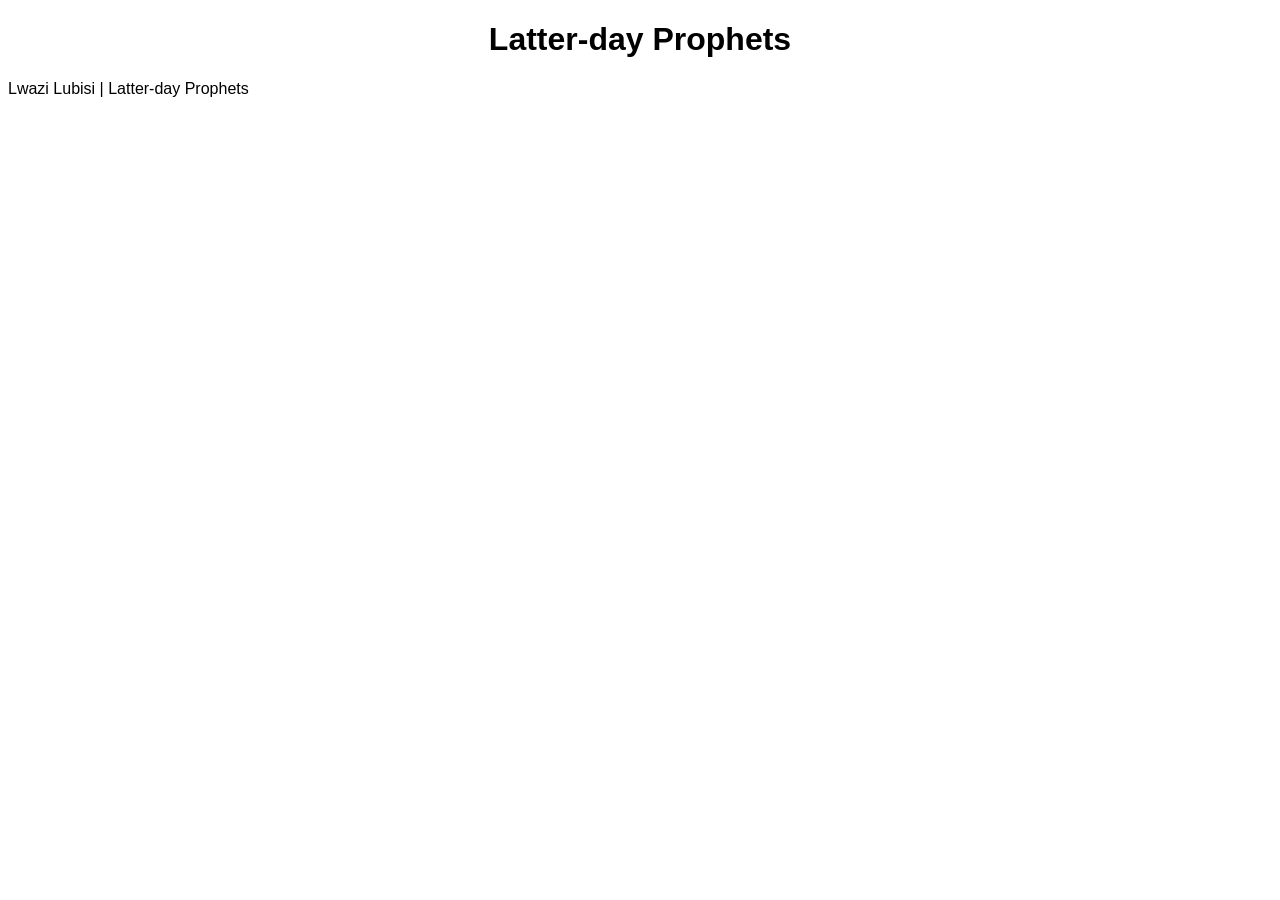
<file: prophets.html>
<!DOCTYPE html>
<html lang="en">
<head>
    <meta charset="UTF-8">
    <meta name="viewport" content="width=device-width, initial-scale=1.0">
    <title>Prophets</title>
    <link rel="stylesheet" href="styles/prophets.css">
    <script src="scripts/prophets.js" defer></script>
</head>
<body>
    <header>
        <h1>Latter-day Prophets</h1>
    </header>
    <main>
        <div id="cards"></div>
    </main>
    <footer>
        Lwazi Lubisi | Latter-day Prophets
    </footer>
    
</body>
</html>
</file>
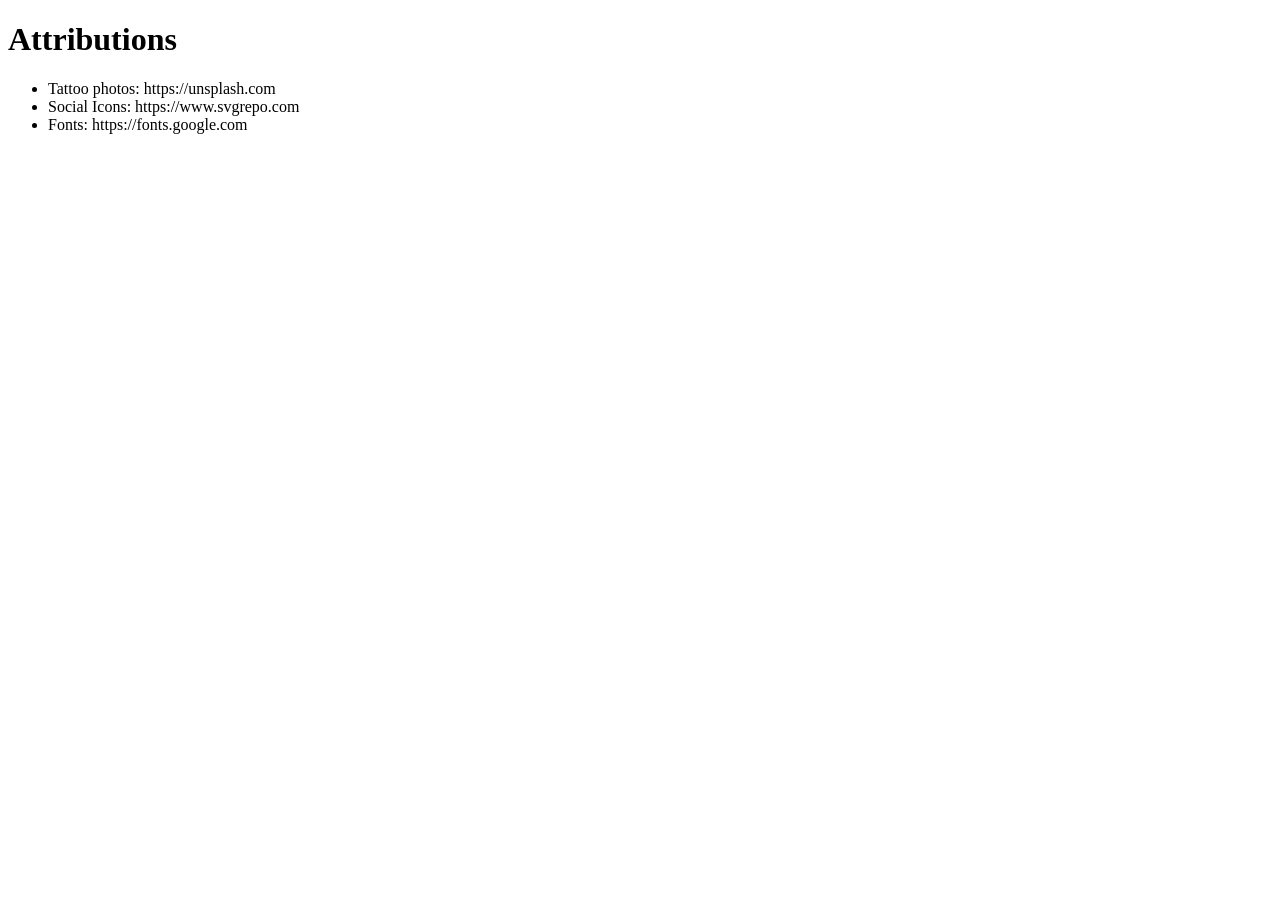
<file: final/attributions.html>
<!DOCTYPE html>

<html lang="en">

<head>

    <meta charset="UTF-8">

    <title>Attributions</title>

</head>

<body>

    <h1>Attributions</h1>

    <ul>

        <li>

            Tattoo photos:

            https://unsplash.com

        </li>

        <li>

            Social Icons:

            https://www.svgrepo.com

        </li>

        <li>

            Fonts:

            https://fonts.google.com

        </li>

    </ul>

</body>

</html>
</file>
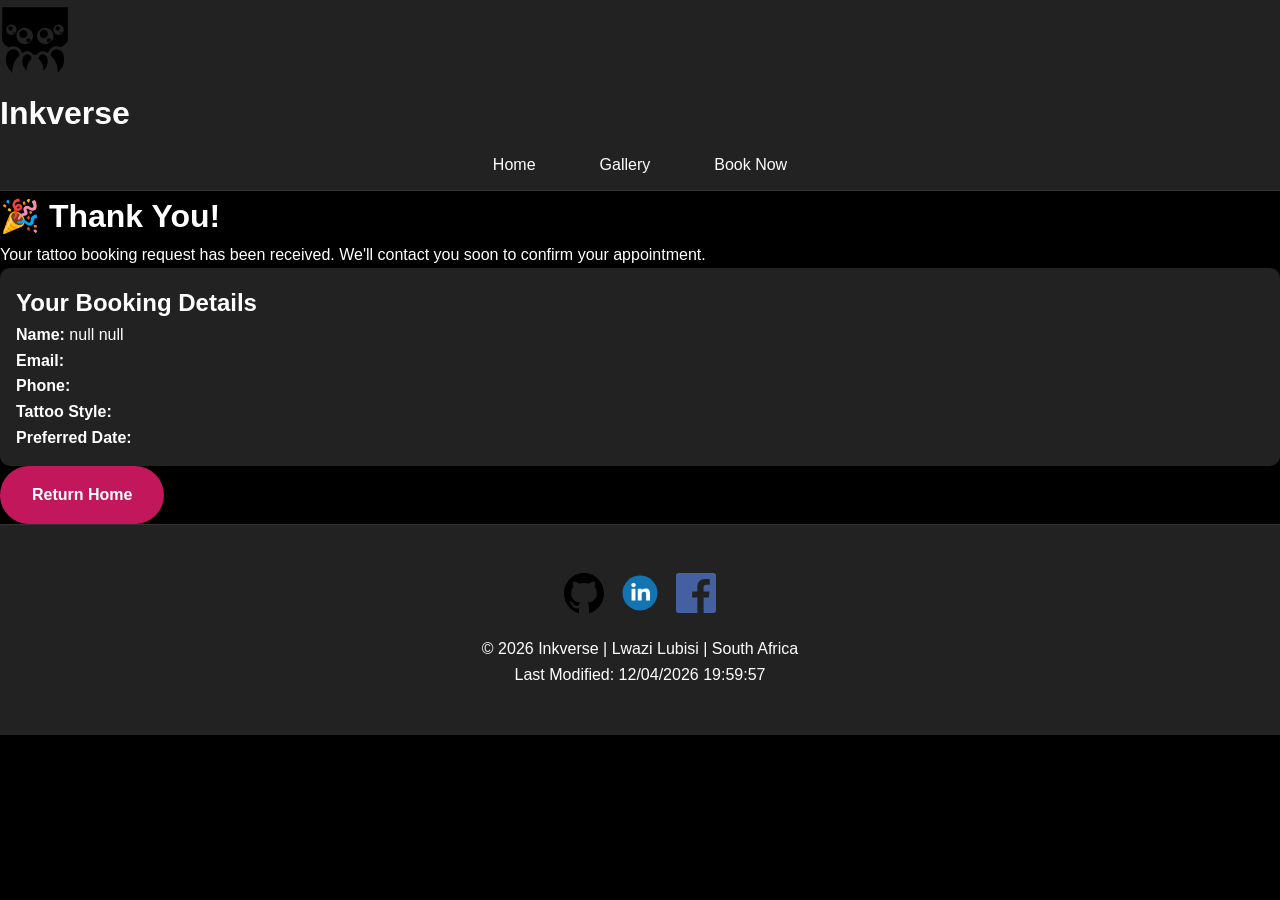
<file: final/thankyou.html>
<!DOCTYPE html>
<html lang="en">

<head>
    <meta charset="UTF-8">
    <meta name="viewport" content="width=device-width, initial-scale=1.0">

    <title>Thank You | Inkverse</title>

    <meta name="description" content="This page will be thanking you for booking with Inkverse Tattoo Studio">
    <meta name="author" content="Lwazi Lubisi">

    <link rel="icon" href="images/favicon.ico">

    <link rel="stylesheet" href="styles/small.css">
    <link rel="stylesheet" href="styles/larger.css">

    <script src="scripts/navigation.js" defer></script>
    <script src="scripts/thankyou.js" defer></script>
    <script src="scripts/dates.js" defer></script>
</head>

<body>

    <header>

        <div class="logo">
            <img src="images/spider-face-svgrepo-com.svg" alt="Inkverse Logo" width="80" height="80">

            <h1>Inkverse</h1>

            <button id="menuBtn" aria-label="Open Navigation">
                ☰
            </button>
        </div>

        <nav id="navMenu">

            <a href="index.html">Home</a>

            <a href="gallery.html">Gallery</a>

            <a href="book.html">Book Now</a>

        </nav>

    </header>

    <main class="thankyou-container">

        <h1>🎉 Thank You!</h1>

        <p>
            Your tattoo booking request has been received.
            We'll contact you soon to confirm your appointment.
        </p>

        <section class="booking-summary">

            <h2>Your Booking Details</h2>

            <p><strong>Name:</strong> <span id="fullname"></span></p>

            <p><strong>Email:</strong> <span id="email"></span></p>

            <p><strong>Phone:</strong> <span id="phone"></span></p>

            <p><strong>Tattoo Style:</strong> <span id="style"></span></p>

            <p><strong>Preferred Date:</strong> <span id="date"></span></p>

        </section>

        <a class="cta-btn" href="index.html">
            Return Home
        </a>

    </main>

    <footer>

        <div class="socials">

            <a href="https://github.com" target="_blank">

                <img src="images/github-142-svgrepo-com.svg" alt="Github">

            </a>

            <a href="https://linkedin.com" target="_blank">

                <img src="images/linkedin-1-svgrepo-com.svg" alt="LinkedIn">

            </a>

            <a href="https://facebook.com" target="_blank">

                <img src="images/facebook-color-svgrepo-com.svg" alt="Facebook">

            </a>

        </div>

        <p>

            © <span id="year"></span>

            Inkverse |

            Lwazi Lubisi |

            South Africa

        </p>

        <p id="lastModified"></p>

    </footer>

</body>

</html>
</file>
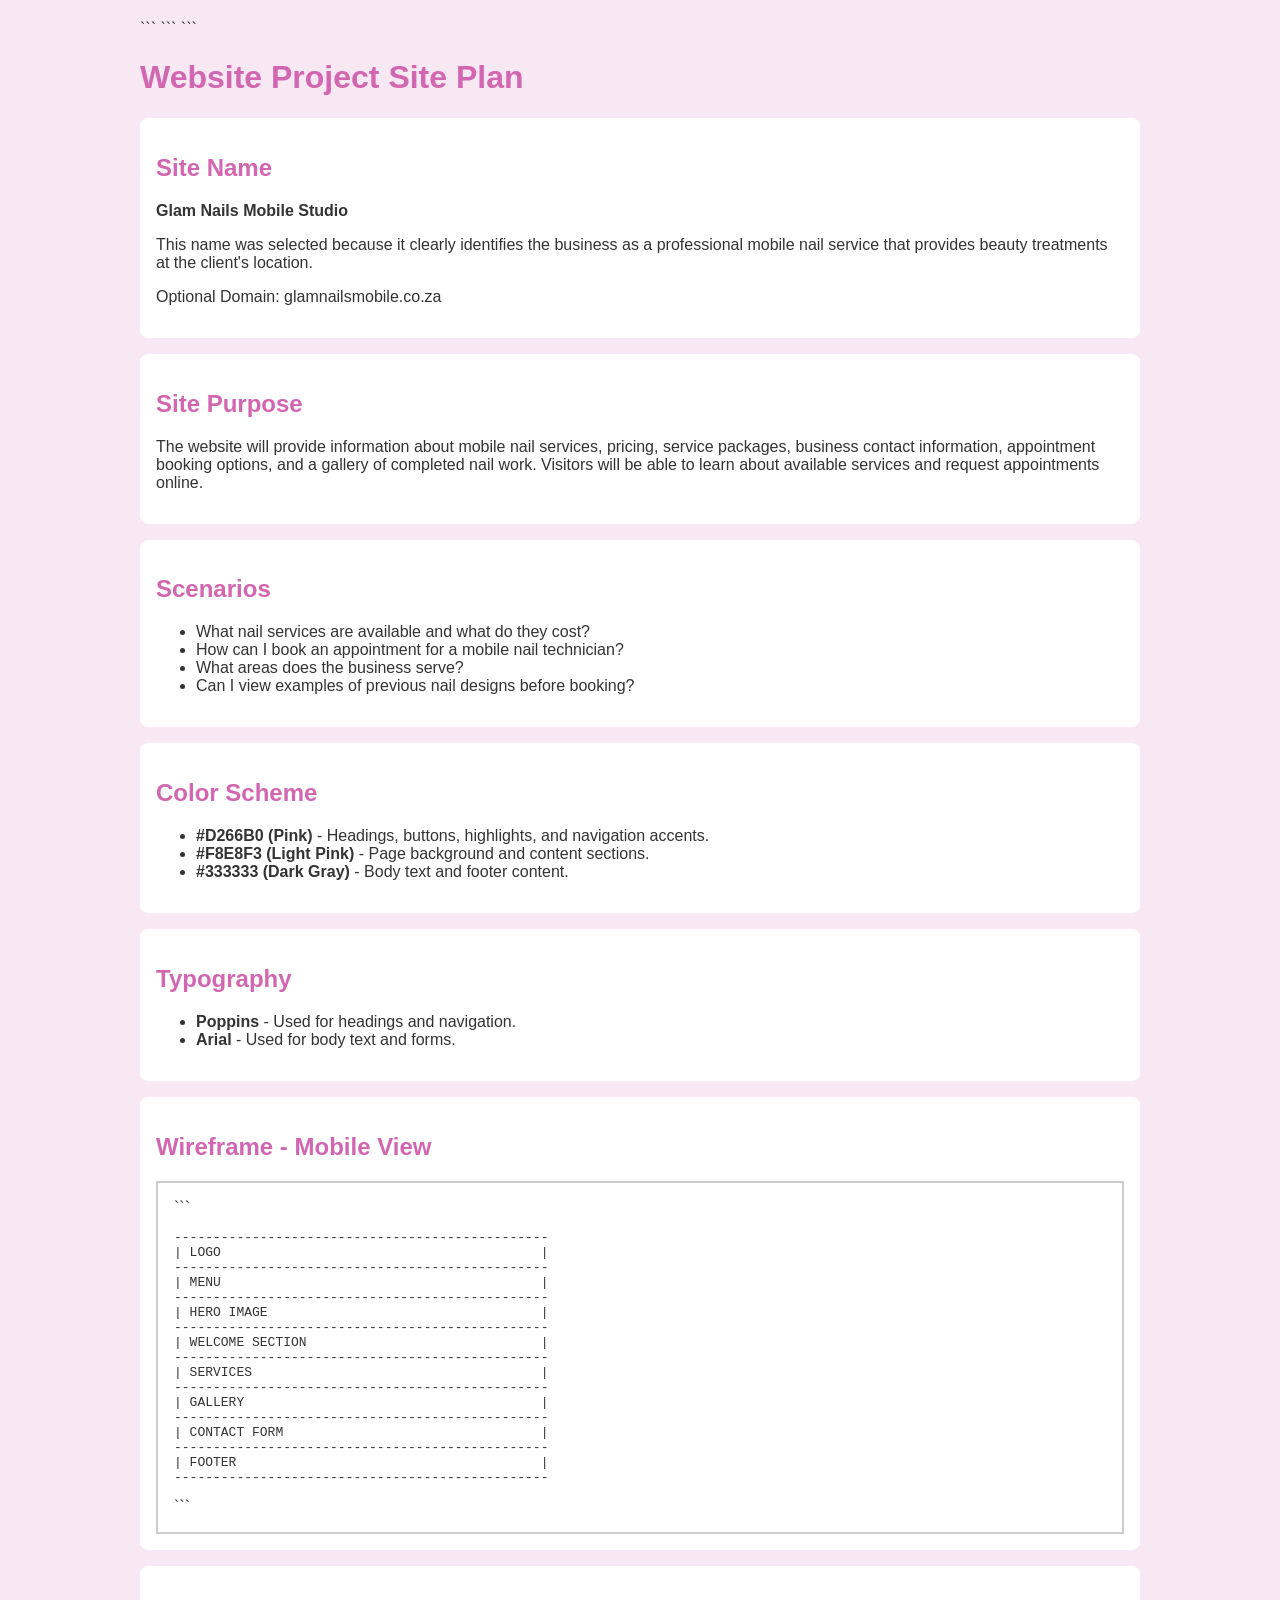
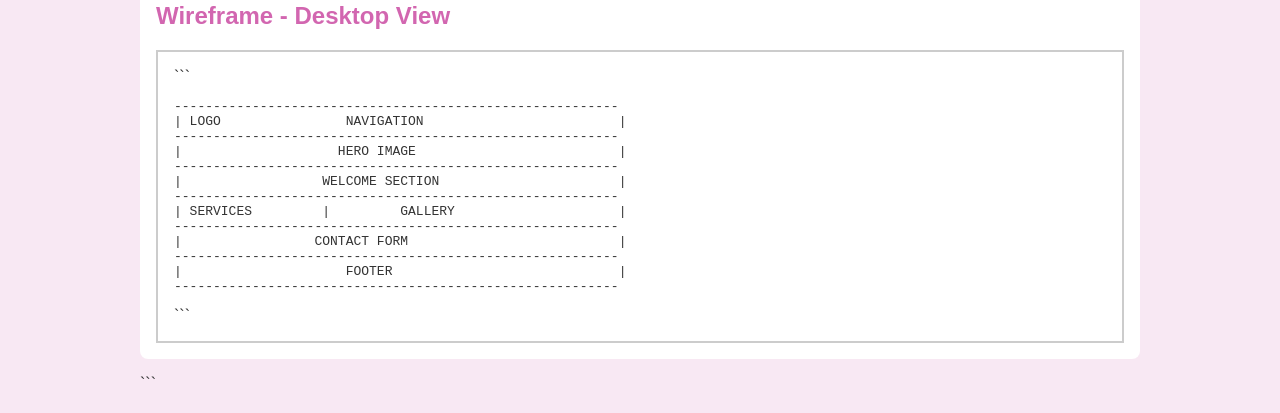
<file: siteplan/siteplan.html>
<!DOCTYPE html>

<html lang="en">

<head>
    <meta charset="UTF-8">
    <meta name="viewport" content="width=device-width, initial-scale=1.0">
    <title>Site Plan - Glam Nails Mobile Studio</title>

    ```
    <style>
        :root {
            --primary: #d266b0;
            --secondary: #f8e8f3;
            --dark: #333333;
        }

        body {
            font-family: Arial, sans-serif;
            max-width: 1000px;
            margin: auto;
            padding: 20px;
            background-color: var(--secondary);
            color: var(--dark);
        }

        h1,
        h2 {
            color: var(--primary);
        }

        section {
            background: white;
            padding: 1rem;
            margin-bottom: 1rem;
            border-radius: 8px;
        }

        .wireframe {
            border: 2px solid #ccc;
            padding: 1rem;
            margin-top: 1rem;
            background: #fff;
        }

        pre {
            white-space: pre-wrap;
            font-family: monospace;
        }
    </style>
    ```

</head>

<body>

    ```
    <h1>Website Project Site Plan</h1>

    <section>
        <h2>Site Name</h2>

        <p><strong>Glam Nails Mobile Studio</strong></p>

        <p>
            This name was selected because it clearly identifies the business as a
            professional mobile nail service that provides beauty treatments at
            the client's location.
        </p>

        <p>
            Optional Domain: glamnailsmobile.co.za
        </p>
    </section>

    <section>
        <h2>Site Purpose</h2>

        <p>
            The website will provide information about mobile nail services,
            pricing, service packages, business contact information,
            appointment booking options, and a gallery of completed nail work.
            Visitors will be able to learn about available services and request
            appointments online.
        </p>
    </section>

    <section>
        <h2>Scenarios</h2>

        <ul>
            <li>What nail services are available and what do they cost?</li>
            <li>How can I book an appointment for a mobile nail technician?</li>
            <li>What areas does the business serve?</li>
            <li>Can I view examples of previous nail designs before booking?</li>
        </ul>
    </section>

    <section>
        <h2>Color Scheme</h2>

        <ul>
            <li>
                <strong>#D266B0 (Pink)</strong> -
                Headings, buttons, highlights, and navigation accents.
            </li>

            <li>
                <strong>#F8E8F3 (Light Pink)</strong> -
                Page background and content sections.
            </li>

            <li>
                <strong>#333333 (Dark Gray)</strong> -
                Body text and footer content.
            </li>
        </ul>
    </section>

    <section>
        <h2>Typography</h2>

        <ul>
            <li>
                <strong>Poppins</strong> -
                Used for headings and navigation.
            </li>

            <li>
                <strong>Arial</strong> -
                Used for body text and forms.
            </li>
        </ul>
    </section>

    <section>
        <h2>Wireframe - Mobile View</h2>

        <div class="wireframe">
            ```

            <pre>
------------------------------------------------
| LOGO                                         |
------------------------------------------------
| MENU                                         |
------------------------------------------------
| HERO IMAGE                                   |
------------------------------------------------
| WELCOME SECTION                              |
------------------------------------------------
| SERVICES                                     |
------------------------------------------------
| GALLERY                                      |
------------------------------------------------
| CONTACT FORM                                 |
------------------------------------------------
| FOOTER                                       |
------------------------------------------------
</pre>

            ```
        </div>
    </section>

    <section>
        <h2>Wireframe - Desktop View</h2>

        <div class="wireframe">
            ```

            <pre>
---------------------------------------------------------
| LOGO                NAVIGATION                         |
---------------------------------------------------------
|                    HERO IMAGE                          |
---------------------------------------------------------
|                  WELCOME SECTION                       |
---------------------------------------------------------
| SERVICES         |         GALLERY                     |
---------------------------------------------------------
|                 CONTACT FORM                           |
---------------------------------------------------------
|                     FOOTER                             |
---------------------------------------------------------
</pre>

            ```
        </div>
    </section>
    ```

</body>

</html>
</file>
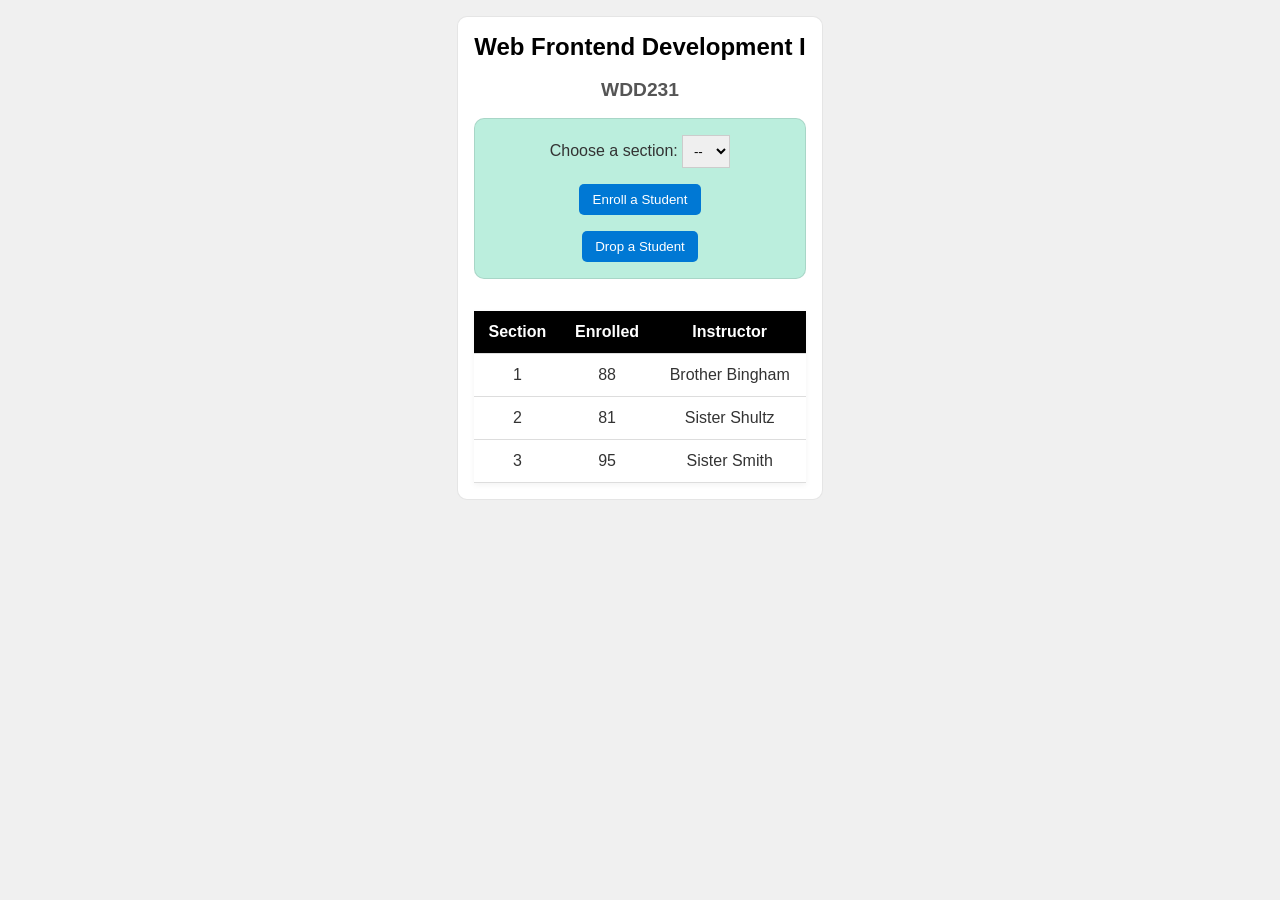
<file: week3/modules.html>
<!DOCTYPE html>
<html lang="en">
<head>
    <meta charset="UTF-8">
    <meta name="viewport" content="width=device-width, initial-scale=1.0">
    <title>Modules Example: Course and Sections</title>
    <link rel="stylesheet" href="styles/modules.css">
    <script src="scripts/modules.js" defer=""></script>
    <script src="scripts/course.mjs"></script>
    <script src="scripts/modules.mjs"></script>
    <script src="scripts/output.mjs"></script>
    <script src="scripts/sections.mjs"></script>
</head>

<body>
    <main>
        <h1 id="courseName">Web Frontend Development I</h1>
        <h2 id="courseCode">WDD231</h2>

        <div id="enrollment">
            <label for="sectionNumber">Choose a section:</label>
            <select id="sectionNumber">
                <option value="0" disabled="" selected="">--</option>
                <option value="1">1</option>
                <option value="2">2</option>
                <option value="3">3</option>
            </select>
            <button id="enrollStudent">Enroll a Student</button>
            <button id="dropStudent">Drop a Student</button>
        </div>

        <table>
            <thead>
                <tr>
                    <th>Section</th>
                    <th>Enrolled</th>
                    <th>Instructor</th>
                </tr>
            </thead>
            <tbody id="sections">
                <tr>
                    <td>1</td>
                    <td>88</td>
                    <td>Brother Bingham</td>
                </tr>
                <tr>
                    <td>2</td>
                    <td>81</td>
                    <td>Sister Shultz</td>
                </tr>
                <tr>
                    <td>3</td>
                    <td>95</td>
                    <td>Sister Smith</td>
                </tr>
            </tbody>
        </table>
    </main>


</body>

</html>
</file>
<file: styles/prophets.css>
body {
    font-family: Roboto, sans-serif;
}

h1 {
    text-align: center;
}

h2 {
    margin: 1rem 0;
    text-shadow: 0 0 30px #111;
}

.key {
    position: absolute;
    top: 5px;
    right: 5px;
    padding: 0.5rem;
    background-color: black;
    color: white;
    display: grid;
    grid-template-columns: 0.8rem 1fr;
    grid-gap: 0.25rem;
}

#keytitle {
    font-size: larger;
    grid-column: 1 / 3;
}

.key>div {
    width: 0.75rem;
    height: 0.75rem;
    border: 1px solid #bbb;
}

.key>p {
    display: inline;
    font-size: 0.75rem;
}

p {
    margin: 0;
}

.grid {
    display: grid;
    grid-gap: 0.5rem;
    grid-template-columns: repeat(auto-fit, minmax(320px, 1fr));
}

section {
    margin: 0.5rem;
    padding: 0.5rem;
    background-color: #eee;
    border: 1px solid rgb(0 0 0 / 10%);
    display: flex;
    flex-direction: column;
    align-items: center;
}

section>p {
    min-height: 60px;
    font-size: smaller;
    text-align: center;
}

img {
    width: auto;
    max-width: 325px;
    box-shadow: 0 0 30px #777;
    height: 200px;
    border: 1px solid #111;
}

li>img {
    width: auto;
    height: 30px;
}

.caption {
    position: absolute;
    top: 1.5rem;
    right: 2rem;
    border: 1px solid #ccc;
    background-color: lightyellow;
    padding: 0.25rem;
    display: grid;
    align-items: center;
    grid-template-columns: 1rem 1fr;
}

.un {
    list-style: none;
}
</file>
<file: final/styles/small.css>
* {
    margin: 0;
    padding: 0;
    box-sizing: border-box;
}

body {
    font-family: Arial, sans-serif;
    line-height: 1.6;
    background: #000000;
    color: white;
}

header {
    background: #222;
    border-bottom: 1px solid #333;
    position: sticky;
    top: 0;
    z-index: 100;
}

.logo-container {
    display: flex;
    justify-content: space-between;
    align-items: center;
}

.logo {
    width: 55px;
    height: auto;
}

.logo img {
    width: 70px;
}

#menuBtn {
    font-size: 2rem;
    background: none;
    color: white;
    border: none;
    cursor: pointer;
    transition: transform .3s;
}

#menuBtn:hover {
    transform: rotate(90deg);
}

nav {
    display: none;
    flex-direction: column;
}

nav.open {
    display: flex;
}

nav a {
    color: white;
    text-decoration: none;
    padding: 1rem;
}

nav a {
    color: white;
    text-decoration: none;
    padding: .8rem 1rem;
    border-radius: 8px;
    transition: all .3s ease;
}

nav a:hover,
nav a.active {

    background: #c2185b;

    transform: translateY(-2px);
}

.hero {
    position: relative;
}

.hero {

    position: relative;

    min-height: 80vh;

}

.hero::after {

    content: "";

    position: absolute;

    inset: 0;

    background:

        linear-gradient(rgba(0, 0, 0, .55),

            rgba(0, 0, 0, .55));

}

.hero img {

    width: 100%;

    height: 80vh;

    object-fit: cover;

}

.hero-content {

    z-index: 1;

}

.hero-content {
    position: absolute;
    top: 50%;
    left: 8%;
    transform: translateY(-50%);
    max-width: 500px;
    color: white;
}

.hero-content h1 {
    font-size: 2.8rem;
    line-height: 1.1;
    margin-bottom: 1rem;
}

.hero-content p {
    margin-bottom: 1.5rem;
    font-size: 1.1rem;
}

.cta-btn {

    display: inline-block;

    background: #c2185b;

    color: white;

    padding: 1rem 2rem;

    border-radius: 50px;

    text-decoration: none;

    font-weight: 600;

    transition:

        transform .3s,

        background .3s;

}

.cta-btn:hover {

    background: #e91e63;

    transform: translateY(-3px);

}

.gallery-grid {
    display: grid;
    grid-template-columns: 1fr;
    gap: 1rem;
    padding: 1rem;
}

.card {
    background: #222;
    border-radius: 10px;
    padding: 1rem;
    text-align: center;
}

.card img {
    width: 100%;
    border-radius: 10px;
}

footer {

    background: #222;

    padding: 3rem 1rem;

    text-align: center;

    border-top: 1px solid #333;

}

footer a {

    color: #e91e63;

    text-decoration: none;

}

footer a:hover {

    text-decoration: underline;

}

.socials {
    display: flex;
    justify-content: center;
    gap: 1rem;
    margin-bottom: 1rem;
}

.socials img {
    width: 40px;
}

form {
    display: flex;
    flex-direction: column;
    gap: 1rem;
    padding: 1rem;
}

input,
select,
textarea {
    padding: 1rem;
}

.booking-summary {
    background: #222;
    padding: 1rem;
    border-radius: 10px;
}

dialog {
    padding: 2rem;
    border: none;
    border-radius: 10px;
}

.styles {

    padding: 4rem 1rem;

}

.styles h2 {

    text-align: center;

    margin-bottom: 2rem;

}

.styles-grid {

    display: grid;

    grid-template-columns:

        repeat(auto-fit, minmax(250px, 1fr));

    gap: 2rem;

}

.style-card {

    background: #161616;

    border-radius: 15px;

    overflow: hidden;

    text-align: center;

    transition:

        transform .3s,

        box-shadow .3s;

}

.style-card:hover {

    transform: translateY(-8px);

    box-shadow:

        0 10px 30px rgba(194, 24, 91, .35);

}

.style-card img {

    width: 100%;

    height: 220px;

    object-fit: cover;

}

.style-card h3 {

    margin: 1rem 0;

}

.style-card p {

    padding: 0 1rem 1.5rem;

}

#featured-container {

    display: grid;

    grid-template-columns:

        repeat(auto-fit, minmax(250px, 1fr));

    gap: 2rem;

    padding: 2rem 0;

}

.featured-card {

    background: #161616;

    border-radius: 15px;

    overflow: hidden;

}

.featured-card img {

    width: 100%;

    height: 300px;

    object-fit: cover;

}

.featured-card h3 {

    padding: 1rem;

}

.featured-card p {

    padding: 0 1rem 1rem;

}
</file>
<file: final/styles/larger.css>
@media screen and (min-width:768px) {

    #menuBtn {
        display: none;
    }

    nav {
        display: flex !important;
        flex-direction: row;
        justify-content: center;
        gap: 2rem;
    }

    nav ul {
        display: flex;
        justify-content: center;
        gap: 1.5rem;
        list-style: none;
    }

    .hero-content h1 {
        font-size: 4rem;
    }

    .gallery-grid {
        grid-template-columns: repeat(3, 1fr);
    }

    .featured {
        display: grid;
        grid-template-columns: 1fr 1fr 1fr;
        gap: 2rem;
    }

}
</file>
<file: week3/styles/modules.css>
* {
    margin: 0;
    padding: 0;
    box-sizing: border-box;
}

body {
    font-family: Arial, sans-serif;
    background-color: #f0f0f0;
}

main {
    padding: 1rem;
    background-color: #fff;
    color: #333;
    width: fit-content;
    margin: 1rem auto;
    border: 1px solid rgb(0 0 0 / 10%);
    border-radius: 10px;
}

h1 {
    font-size: 1.5rem;
    color: #000;
}

h2 {
    font-size: 1.2rem;
    color: #555;
}

h1,
h2 {
    text-align: center;
    ;
    margin-bottom: 1.1rem;
}

form p {
    margin: .5rem;
    font-weight: bold;
}

#enrollment {
    padding: 1rem 1rem 0 1rem;
    border: 1px solid rgb(0 0 0 / 10%);
    border-radius: 10px;
    background-color: #bed;
    text-align: center;
}

select {
    padding: 0.5em;
    border: 1px solid #ccc;
    width: 3rem;
}

button {
    display: block;
    margin: 1rem auto;
    padding: 0.6em 1em;
    border: none;
    border-radius: 5px;
    background-color: #0078d4;
    color: white;
    cursor: pointer;
}

button:hover {
    background-color: #005fa3;
}

table {
    margin-top: 2rem;
    width: 100%;
    border-collapse: collapse;
    background-color: white;
    box-shadow: 0 2px 6px rgb(0 0 0 / 5%);
}

th,
td {
    padding: 0.75rem;
    text-align: center;
    border-bottom: 1px solid #ddd;
}

th {
    background-color: #000;
    color: white;
    font-weight: bold;
}

tr:hover {
    background-color: #bbb;
}
</file>
